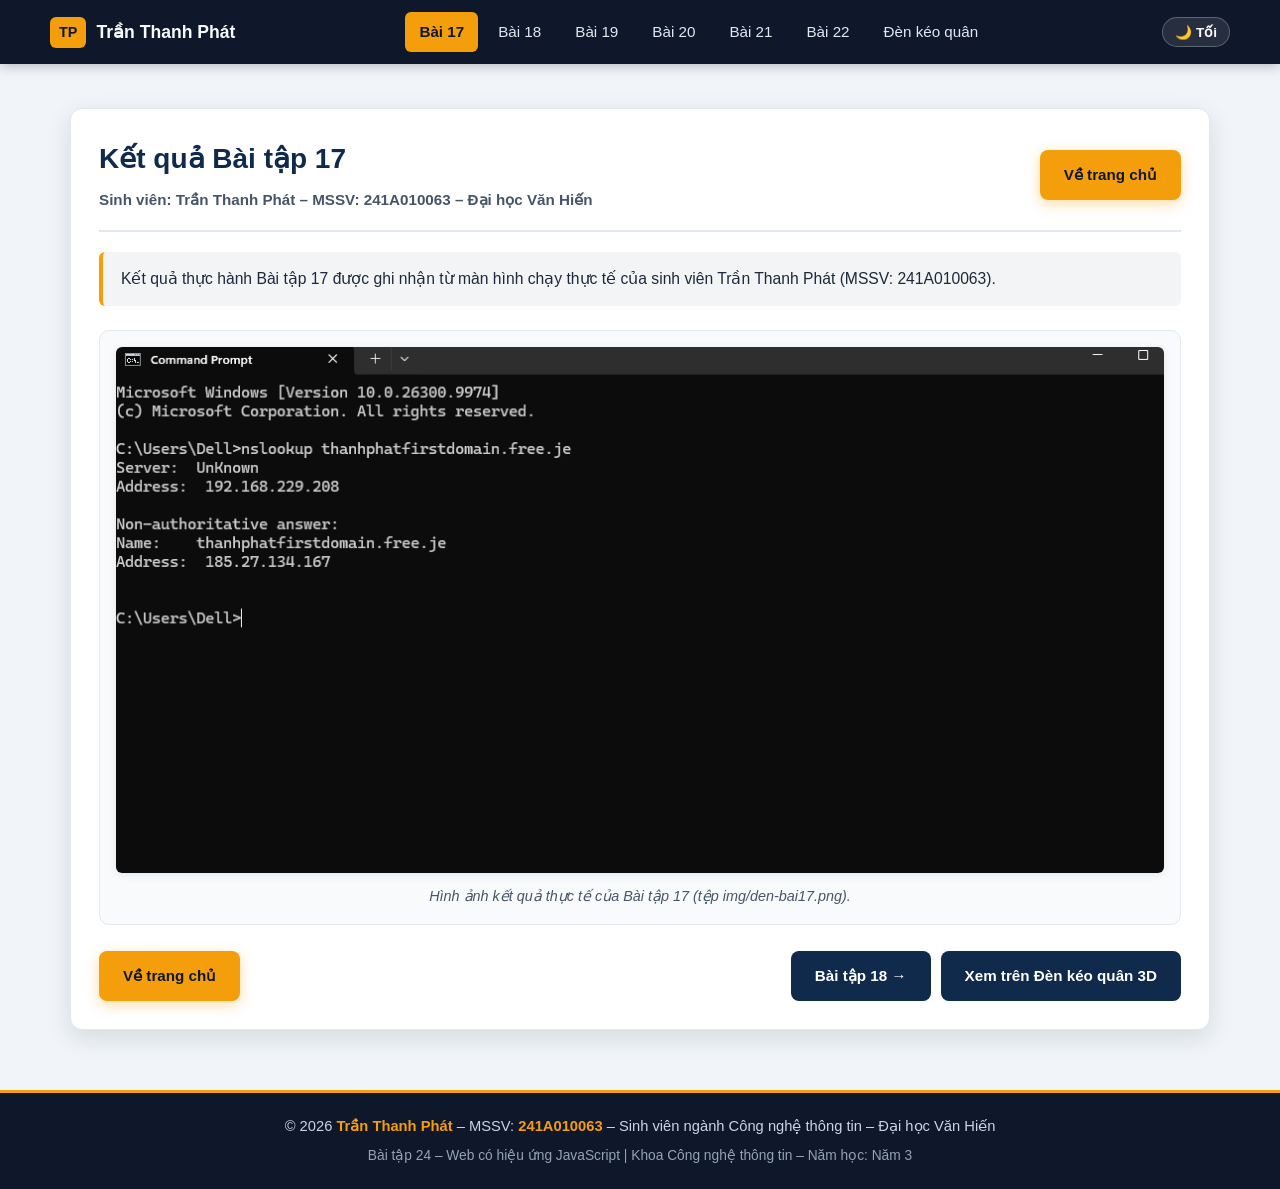
<file: bai17.html>
<!DOCTYPE html>
<html lang="vi">
<head>
    <meta charset="UTF-8">
    <meta name="viewport" content="width=device-width, initial-scale=1.0">
    <title>Kết quả Bài tập 17 | Trần Thanh Phát - 241A010063</title>
    <link rel="stylesheet" href="css/style.css">
</head>
<body>
    <!-- Thanh điều hướng dùng chung gồm đúng 7 mục liên kết -->
    <header class="site-header">
        <nav class="navbar" aria-label="Menu chính">
            <a href="index.html" class="brand-logo" title="Về trang chủ">
                <span class="brand-badge">TP</span>
                <span>Trần Thanh Phát</span>
            </a>
            <ul class="nav-menu">
                <li><a href="bai17.html" class="active">Bài 17</a></li>
                <li><a href="bai18.html">Bài 18</a></li>
                <li><a href="bai19.html">Bài 19</a></li>
                <li><a href="bai20.html">Bài 20</a></li>
                <li><a href="bai21.html">Bài 21</a></li>
                <li><a href="bai22.html">Bài 22</a></li>
                <li><a href="den-keo-quan.html">Đèn kéo quân</a></li>
            </ul>
            <button type="button" id="themeToggleBtn" class="theme-toggle-btn" title="Đổi giao diện Sáng/Tối">🌙 Tối</button>
        </nav>
    </header>

    <main class="main-content">
        <div class="container">
            <article class="result-wrapper">
                <div class="result-header">
                    <div class="result-title-group">
                        <h1>Kết quả Bài tập 17</h1>
                        <p class="result-student-info">Sinh viên: Trần Thanh Phát &ndash; MSSV: 241A010063 &ndash; Đại học Văn Hiến</p>
                    </div>
                    <a href="index.html" class="btn btn-primary">Về trang chủ</a>
                </div>

                <p class="result-description">Kết quả thực hành Bài tập 17 được ghi nhận từ màn hình chạy thực tế của sinh viên Trần Thanh Phát (MSSV: 241A010063).</p>

                <div class="result-image-frame">
                    <img src="img/den-bai17.png" alt="Kết quả Bài tập 17"
                         onerror="handleFaceImageError(this, 'Kết quả Bài tập 17', 'img/den-bai17.png')">
                    <p class="result-image-caption">Hình ảnh kết quả thực tế của Bài tập 17 (tệp img/den-bai17.png).</p>
                </div>

                <div class="result-nav-buttons">
                    <a href="index.html" class="btn btn-primary">Về trang chủ</a>
                    <div class="result-nav-group">
                        
                        <a href="bai18.html" class="btn btn-navy">Bài tập 18 &rarr;</a>
                        <a href="den-keo-quan.html" class="btn btn-navy">Xem trên Đèn kéo quân 3D</a>
                    </div>
                </div>
            </article>
        </div>
    </main>

    <!-- Chân trang hiển thị đầy đủ thông tin sinh viên -->
    <footer class="site-footer">
        <p>&copy; 2026 <strong>Trần Thanh Phát</strong> &ndash; MSSV: <strong>241A010063</strong> &ndash; Sinh viên ngành Công nghệ thông tin &ndash; Đại học Văn Hiến</p>
        <p>Bài tập 24 &ndash; Web có hiệu ứng JavaScript | Khoa Công nghệ thông tin &ndash; Năm học: Năm 3</p>
    </footer>
    <script src="js/den-keo-quan.js"></script>
</body>
</html>
</file>
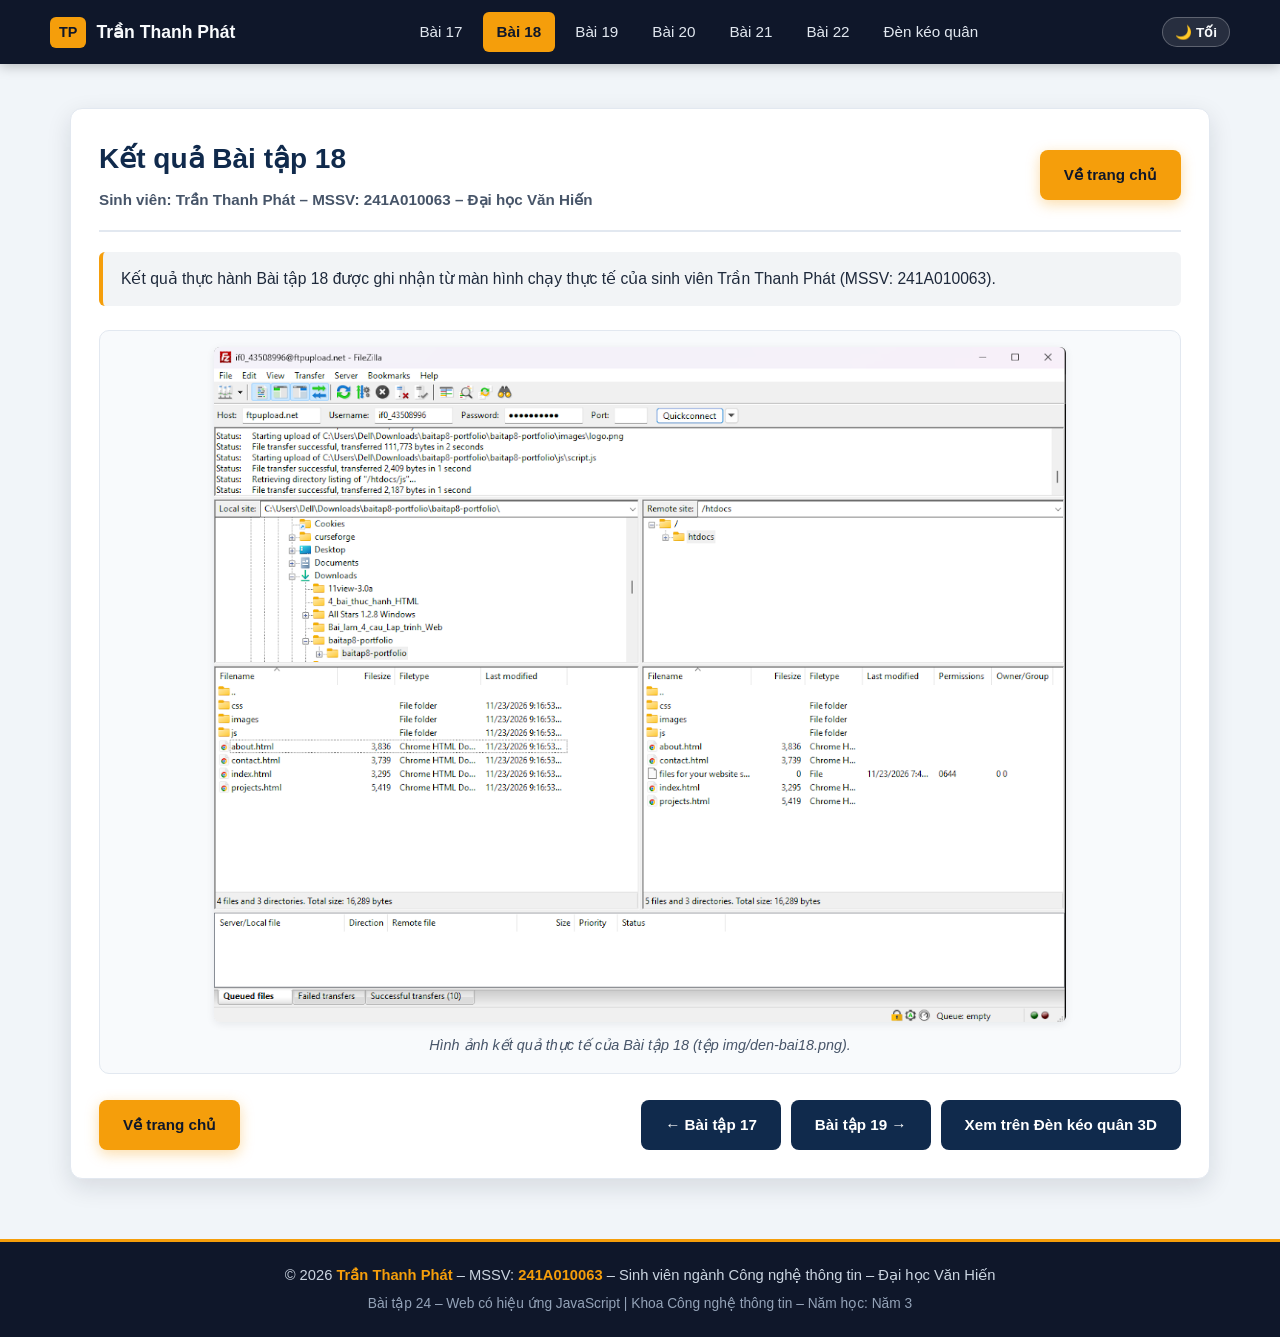
<file: bai18.html>
<!DOCTYPE html>
<html lang="vi">
<head>
    <meta charset="UTF-8">
    <meta name="viewport" content="width=device-width, initial-scale=1.0">
    <title>Kết quả Bài tập 18 | Trần Thanh Phát - 241A010063</title>
    <link rel="stylesheet" href="css/style.css">
</head>
<body>
    <!-- Thanh điều hướng dùng chung gồm đúng 7 mục liên kết -->
    <header class="site-header">
        <nav class="navbar" aria-label="Menu chính">
            <a href="index.html" class="brand-logo" title="Về trang chủ">
                <span class="brand-badge">TP</span>
                <span>Trần Thanh Phát</span>
            </a>
            <ul class="nav-menu">
                <li><a href="bai17.html">Bài 17</a></li>
                <li><a href="bai18.html" class="active">Bài 18</a></li>
                <li><a href="bai19.html">Bài 19</a></li>
                <li><a href="bai20.html">Bài 20</a></li>
                <li><a href="bai21.html">Bài 21</a></li>
                <li><a href="bai22.html">Bài 22</a></li>
                <li><a href="den-keo-quan.html">Đèn kéo quân</a></li>
            </ul>
            <button type="button" id="themeToggleBtn" class="theme-toggle-btn" title="Đổi giao diện Sáng/Tối">🌙 Tối</button>
        </nav>
    </header>

    <main class="main-content">
        <div class="container">
            <article class="result-wrapper">
                <div class="result-header">
                    <div class="result-title-group">
                        <h1>Kết quả Bài tập 18</h1>
                        <p class="result-student-info">Sinh viên: Trần Thanh Phát &ndash; MSSV: 241A010063 &ndash; Đại học Văn Hiến</p>
                    </div>
                    <a href="index.html" class="btn btn-primary">Về trang chủ</a>
                </div>

                <p class="result-description">Kết quả thực hành Bài tập 18 được ghi nhận từ màn hình chạy thực tế của sinh viên Trần Thanh Phát (MSSV: 241A010063).</p>

                <div class="result-image-frame">
                    <img src="img/den-bai18.png" alt="Kết quả Bài tập 18"
                         onerror="handleFaceImageError(this, 'Kết quả Bài tập 18', 'img/den-bai18.png')">
                    <p class="result-image-caption">Hình ảnh kết quả thực tế của Bài tập 18 (tệp img/den-bai18.png).</p>
                </div>

                <div class="result-nav-buttons">
                    <a href="index.html" class="btn btn-primary">Về trang chủ</a>
                    <div class="result-nav-group">
                        <a href="bai17.html" class="btn btn-navy">&larr; Bài tập 17</a>
                        <a href="bai19.html" class="btn btn-navy">Bài tập 19 &rarr;</a>
                        <a href="den-keo-quan.html" class="btn btn-navy">Xem trên Đèn kéo quân 3D</a>
                    </div>
                </div>
            </article>
        </div>
    </main>

    <!-- Chân trang hiển thị đầy đủ thông tin sinh viên -->
    <footer class="site-footer">
        <p>&copy; 2026 <strong>Trần Thanh Phát</strong> &ndash; MSSV: <strong>241A010063</strong> &ndash; Sinh viên ngành Công nghệ thông tin &ndash; Đại học Văn Hiến</p>
        <p>Bài tập 24 &ndash; Web có hiệu ứng JavaScript | Khoa Công nghệ thông tin &ndash; Năm học: Năm 3</p>
    </footer>
    <script src="js/den-keo-quan.js"></script>
</body>
</html>
</file>
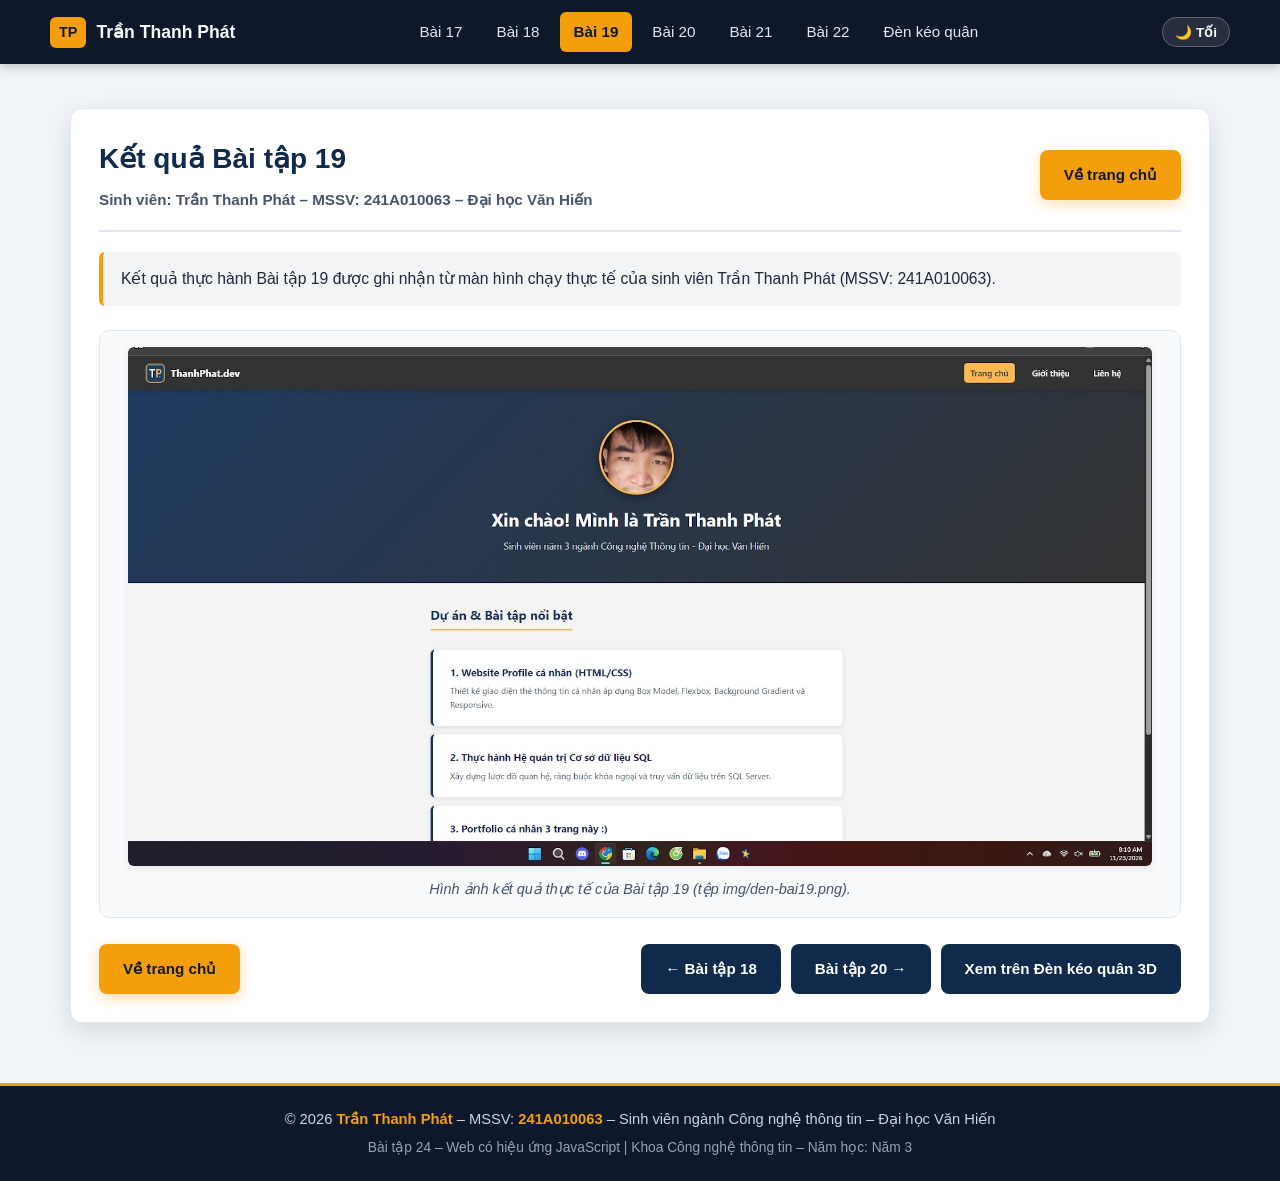
<file: bai19.html>
<!DOCTYPE html>
<html lang="vi">
<head>
    <meta charset="UTF-8">
    <meta name="viewport" content="width=device-width, initial-scale=1.0">
    <title>Kết quả Bài tập 19 | Trần Thanh Phát - 241A010063</title>
    <link rel="stylesheet" href="css/style.css">
</head>
<body>
    <!-- Thanh điều hướng dùng chung gồm đúng 7 mục liên kết -->
    <header class="site-header">
        <nav class="navbar" aria-label="Menu chính">
            <a href="index.html" class="brand-logo" title="Về trang chủ">
                <span class="brand-badge">TP</span>
                <span>Trần Thanh Phát</span>
            </a>
            <ul class="nav-menu">
                <li><a href="bai17.html">Bài 17</a></li>
                <li><a href="bai18.html">Bài 18</a></li>
                <li><a href="bai19.html" class="active">Bài 19</a></li>
                <li><a href="bai20.html">Bài 20</a></li>
                <li><a href="bai21.html">Bài 21</a></li>
                <li><a href="bai22.html">Bài 22</a></li>
                <li><a href="den-keo-quan.html">Đèn kéo quân</a></li>
            </ul>
            <button type="button" id="themeToggleBtn" class="theme-toggle-btn" title="Đổi giao diện Sáng/Tối">🌙 Tối</button>
        </nav>
    </header>

    <main class="main-content">
        <div class="container">
            <article class="result-wrapper">
                <div class="result-header">
                    <div class="result-title-group">
                        <h1>Kết quả Bài tập 19</h1>
                        <p class="result-student-info">Sinh viên: Trần Thanh Phát &ndash; MSSV: 241A010063 &ndash; Đại học Văn Hiến</p>
                    </div>
                    <a href="index.html" class="btn btn-primary">Về trang chủ</a>
                </div>

                <p class="result-description">Kết quả thực hành Bài tập 19 được ghi nhận từ màn hình chạy thực tế của sinh viên Trần Thanh Phát (MSSV: 241A010063).</p>

                <div class="result-image-frame">
                    <img src="img/den-bai19.png" alt="Kết quả Bài tập 19"
                         onerror="handleFaceImageError(this, 'Kết quả Bài tập 19', 'img/den-bai19.png')">
                    <p class="result-image-caption">Hình ảnh kết quả thực tế của Bài tập 19 (tệp img/den-bai19.png).</p>
                </div>

                <div class="result-nav-buttons">
                    <a href="index.html" class="btn btn-primary">Về trang chủ</a>
                    <div class="result-nav-group">
                        <a href="bai18.html" class="btn btn-navy">&larr; Bài tập 18</a>
                        <a href="bai20.html" class="btn btn-navy">Bài tập 20 &rarr;</a>
                        <a href="den-keo-quan.html" class="btn btn-navy">Xem trên Đèn kéo quân 3D</a>
                    </div>
                </div>
            </article>
        </div>
    </main>

    <!-- Chân trang hiển thị đầy đủ thông tin sinh viên -->
    <footer class="site-footer">
        <p>&copy; 2026 <strong>Trần Thanh Phát</strong> &ndash; MSSV: <strong>241A010063</strong> &ndash; Sinh viên ngành Công nghệ thông tin &ndash; Đại học Văn Hiến</p>
        <p>Bài tập 24 &ndash; Web có hiệu ứng JavaScript | Khoa Công nghệ thông tin &ndash; Năm học: Năm 3</p>
    </footer>
    <script src="js/den-keo-quan.js"></script>
</body>
</html>
</file>
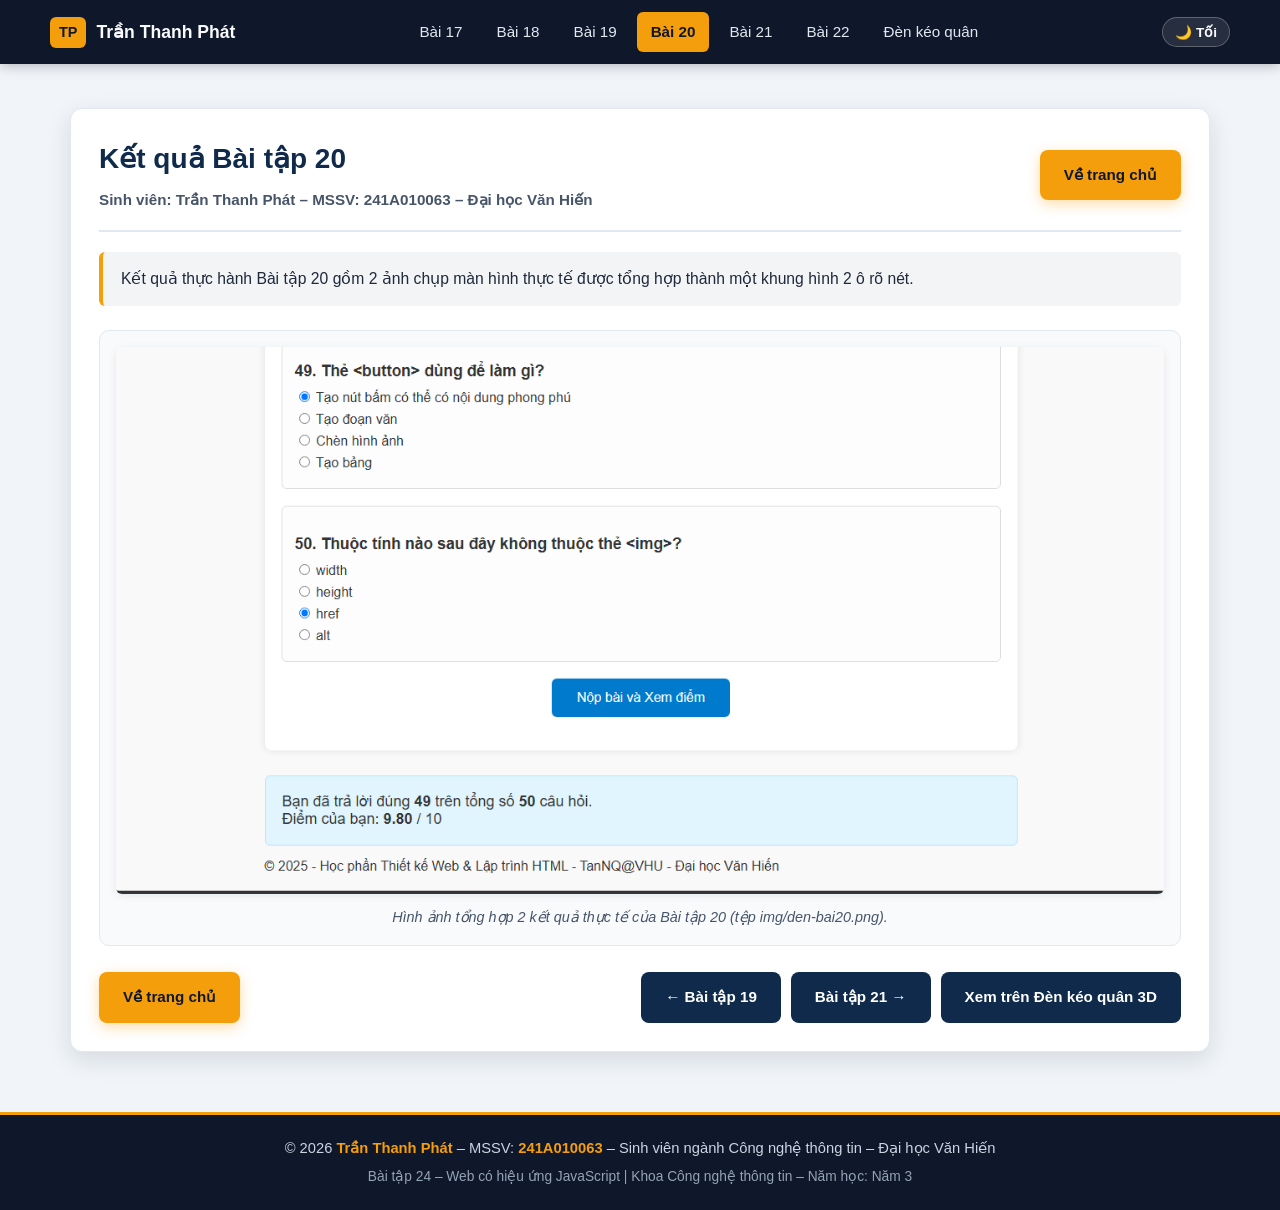
<file: bai20.html>
<!DOCTYPE html>
<html lang="vi">
<head>
    <meta charset="UTF-8">
    <meta name="viewport" content="width=device-width, initial-scale=1.0">
    <title>Kết quả Bài tập 20 | Trần Thanh Phát - 241A010063</title>
    <link rel="stylesheet" href="css/style.css">
</head>
<body>
    <!-- Thanh điều hướng dùng chung gồm đúng 7 mục liên kết -->
    <header class="site-header">
        <nav class="navbar" aria-label="Menu chính">
            <a href="index.html" class="brand-logo" title="Về trang chủ">
                <span class="brand-badge">TP</span>
                <span>Trần Thanh Phát</span>
            </a>
            <ul class="nav-menu">
                <li><a href="bai17.html">Bài 17</a></li>
                <li><a href="bai18.html">Bài 18</a></li>
                <li><a href="bai19.html">Bài 19</a></li>
                <li><a href="bai20.html" class="active">Bài 20</a></li>
                <li><a href="bai21.html">Bài 21</a></li>
                <li><a href="bai22.html">Bài 22</a></li>
                <li><a href="den-keo-quan.html">Đèn kéo quân</a></li>
            </ul>
            <button type="button" id="themeToggleBtn" class="theme-toggle-btn" title="Đổi giao diện Sáng/Tối">🌙 Tối</button>
        </nav>
    </header>

    <main class="main-content">
        <div class="container">
            <article class="result-wrapper">
                <div class="result-header">
                    <div class="result-title-group">
                        <h1>Kết quả Bài tập 20</h1>
                        <p class="result-student-info">Sinh viên: Trần Thanh Phát &ndash; MSSV: 241A010063 &ndash; Đại học Văn Hiến</p>
                    </div>
                    <a href="index.html" class="btn btn-primary">Về trang chủ</a>
                </div>

                <p class="result-description">Kết quả thực hành Bài tập 20 gồm 2 ảnh chụp màn hình thực tế được tổng hợp thành một khung hình 2 ô rõ nét.</p>

                <div class="result-image-frame">
                    <img src="img/den-bai20.png" alt="Kết quả Bài tập 20"
                         onerror="handleFaceImageError(this, 'Kết quả Bài tập 20', 'img/den-bai20.png')">
                    <p class="result-image-caption">Hình ảnh tổng hợp 2 kết quả thực tế của Bài tập 20 (tệp img/den-bai20.png).</p>
                </div>

                <div class="result-nav-buttons">
                    <a href="index.html" class="btn btn-primary">Về trang chủ</a>
                    <div class="result-nav-group">
                        <a href="bai19.html" class="btn btn-navy">&larr; Bài tập 19</a>
                        <a href="bai21.html" class="btn btn-navy">Bài tập 21 &rarr;</a>
                        <a href="den-keo-quan.html" class="btn btn-navy">Xem trên Đèn kéo quân 3D</a>
                    </div>
                </div>
            </article>
        </div>
    </main>

    <!-- Chân trang hiển thị đầy đủ thông tin sinh viên -->
    <footer class="site-footer">
        <p>&copy; 2026 <strong>Trần Thanh Phát</strong> &ndash; MSSV: <strong>241A010063</strong> &ndash; Sinh viên ngành Công nghệ thông tin &ndash; Đại học Văn Hiến</p>
        <p>Bài tập 24 &ndash; Web có hiệu ứng JavaScript | Khoa Công nghệ thông tin &ndash; Năm học: Năm 3</p>
    </footer>
    <script src="js/den-keo-quan.js"></script>
</body>
</html>
</file>
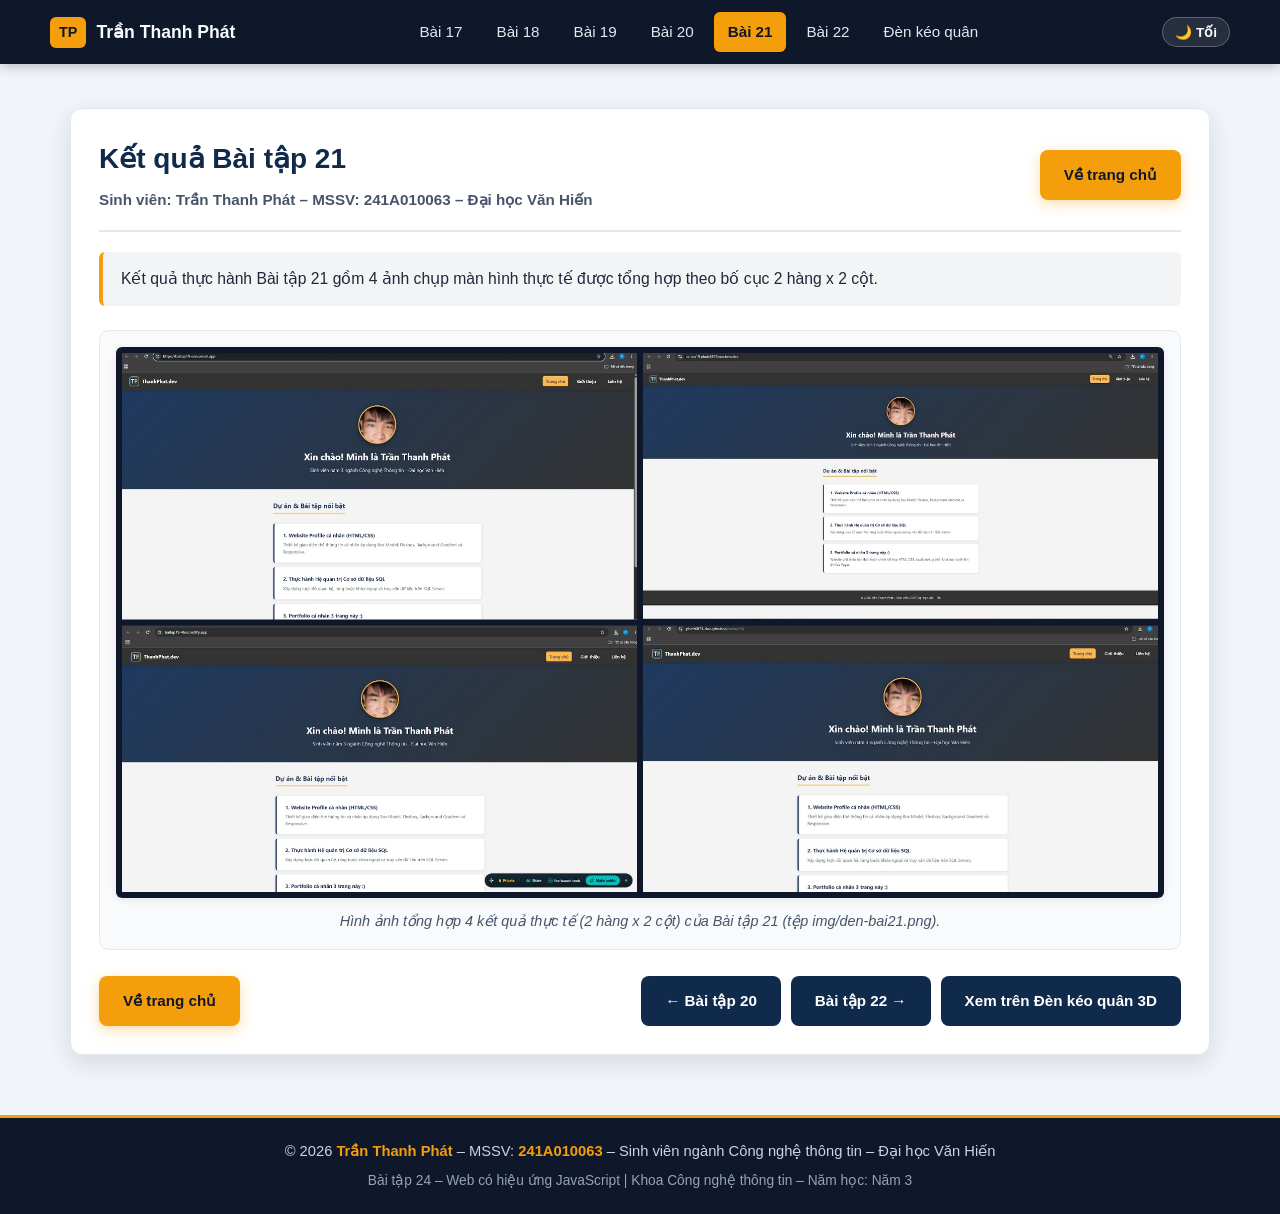
<file: bai21.html>
<!DOCTYPE html>
<html lang="vi">
<head>
    <meta charset="UTF-8">
    <meta name="viewport" content="width=device-width, initial-scale=1.0">
    <title>Kết quả Bài tập 21 | Trần Thanh Phát - 241A010063</title>
    <link rel="stylesheet" href="css/style.css">
</head>
<body>
    <!-- Thanh điều hướng dùng chung gồm đúng 7 mục liên kết -->
    <header class="site-header">
        <nav class="navbar" aria-label="Menu chính">
            <a href="index.html" class="brand-logo" title="Về trang chủ">
                <span class="brand-badge">TP</span>
                <span>Trần Thanh Phát</span>
            </a>
            <ul class="nav-menu">
                <li><a href="bai17.html">Bài 17</a></li>
                <li><a href="bai18.html">Bài 18</a></li>
                <li><a href="bai19.html">Bài 19</a></li>
                <li><a href="bai20.html">Bài 20</a></li>
                <li><a href="bai21.html" class="active">Bài 21</a></li>
                <li><a href="bai22.html">Bài 22</a></li>
                <li><a href="den-keo-quan.html">Đèn kéo quân</a></li>
            </ul>
            <button type="button" id="themeToggleBtn" class="theme-toggle-btn" title="Đổi giao diện Sáng/Tối">🌙 Tối</button>
        </nav>
    </header>

    <main class="main-content">
        <div class="container">
            <article class="result-wrapper">
                <div class="result-header">
                    <div class="result-title-group">
                        <h1>Kết quả Bài tập 21</h1>
                        <p class="result-student-info">Sinh viên: Trần Thanh Phát &ndash; MSSV: 241A010063 &ndash; Đại học Văn Hiến</p>
                    </div>
                    <a href="index.html" class="btn btn-primary">Về trang chủ</a>
                </div>

                <p class="result-description">Kết quả thực hành Bài tập 21 gồm 4 ảnh chụp màn hình thực tế được tổng hợp theo bố cục 2 hàng x 2 cột.</p>

                <div class="result-image-frame">
                    <img src="img/den-bai21.png" alt="Kết quả Bài tập 21"
                         onerror="handleFaceImageError(this, 'Kết quả Bài tập 21', 'img/den-bai21.png')">
                    <p class="result-image-caption">Hình ảnh tổng hợp 4 kết quả thực tế (2 hàng x 2 cột) của Bài tập 21 (tệp img/den-bai21.png).</p>
                </div>

                <div class="result-nav-buttons">
                    <a href="index.html" class="btn btn-primary">Về trang chủ</a>
                    <div class="result-nav-group">
                        <a href="bai20.html" class="btn btn-navy">&larr; Bài tập 20</a>
                        <a href="bai22.html" class="btn btn-navy">Bài tập 22 &rarr;</a>
                        <a href="den-keo-quan.html" class="btn btn-navy">Xem trên Đèn kéo quân 3D</a>
                    </div>
                </div>
            </article>
        </div>
    </main>

    <!-- Chân trang hiển thị đầy đủ thông tin sinh viên -->
    <footer class="site-footer">
        <p>&copy; 2026 <strong>Trần Thanh Phát</strong> &ndash; MSSV: <strong>241A010063</strong> &ndash; Sinh viên ngành Công nghệ thông tin &ndash; Đại học Văn Hiến</p>
        <p>Bài tập 24 &ndash; Web có hiệu ứng JavaScript | Khoa Công nghệ thông tin &ndash; Năm học: Năm 3</p>
    </footer>
    <script src="js/den-keo-quan.js"></script>
</body>
</html>
</file>
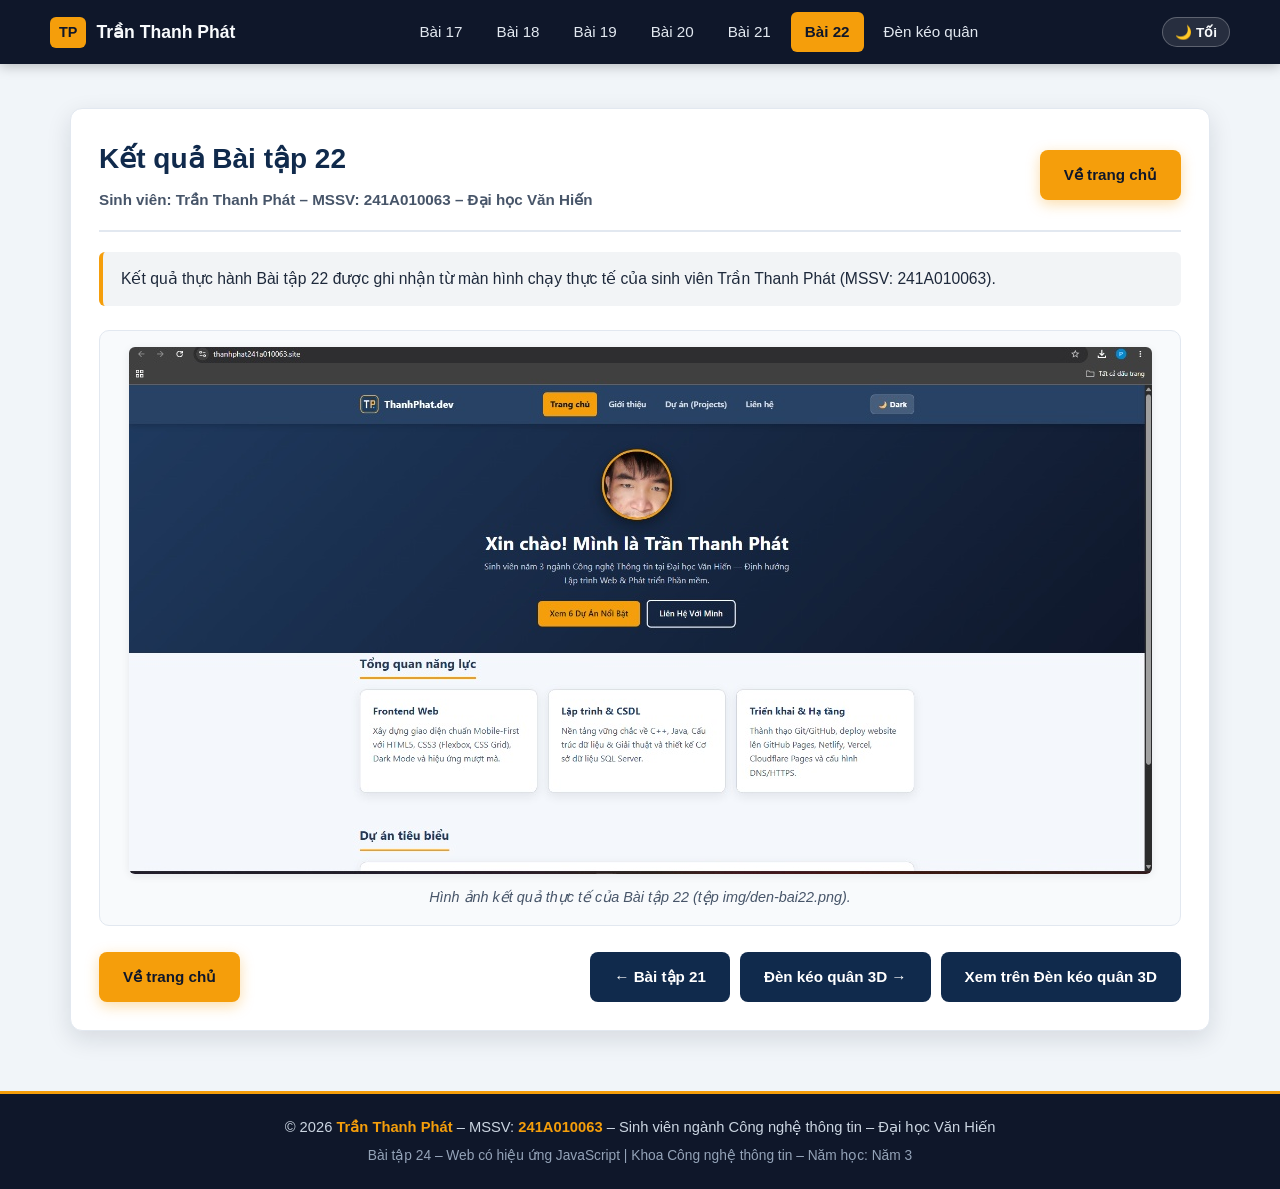
<file: bai22.html>
<!DOCTYPE html>
<html lang="vi">
<head>
    <meta charset="UTF-8">
    <meta name="viewport" content="width=device-width, initial-scale=1.0">
    <title>Kết quả Bài tập 22 | Trần Thanh Phát - 241A010063</title>
    <link rel="stylesheet" href="css/style.css">
</head>
<body>
    <!-- Thanh điều hướng dùng chung gồm đúng 7 mục liên kết -->
    <header class="site-header">
        <nav class="navbar" aria-label="Menu chính">
            <a href="index.html" class="brand-logo" title="Về trang chủ">
                <span class="brand-badge">TP</span>
                <span>Trần Thanh Phát</span>
            </a>
            <ul class="nav-menu">
                <li><a href="bai17.html">Bài 17</a></li>
                <li><a href="bai18.html">Bài 18</a></li>
                <li><a href="bai19.html">Bài 19</a></li>
                <li><a href="bai20.html">Bài 20</a></li>
                <li><a href="bai21.html">Bài 21</a></li>
                <li><a href="bai22.html" class="active">Bài 22</a></li>
                <li><a href="den-keo-quan.html">Đèn kéo quân</a></li>
            </ul>
            <button type="button" id="themeToggleBtn" class="theme-toggle-btn" title="Đổi giao diện Sáng/Tối">🌙 Tối</button>
        </nav>
    </header>

    <main class="main-content">
        <div class="container">
            <article class="result-wrapper">
                <div class="result-header">
                    <div class="result-title-group">
                        <h1>Kết quả Bài tập 22</h1>
                        <p class="result-student-info">Sinh viên: Trần Thanh Phát &ndash; MSSV: 241A010063 &ndash; Đại học Văn Hiến</p>
                    </div>
                    <a href="index.html" class="btn btn-primary">Về trang chủ</a>
                </div>

                <p class="result-description">Kết quả thực hành Bài tập 22 được ghi nhận từ màn hình chạy thực tế của sinh viên Trần Thanh Phát (MSSV: 241A010063).</p>

                <div class="result-image-frame">
                    <img src="img/den-bai22.png" alt="Kết quả Bài tập 22"
                         onerror="handleFaceImageError(this, 'Kết quả Bài tập 22', 'img/den-bai22.png')">
                    <p class="result-image-caption">Hình ảnh kết quả thực tế của Bài tập 22 (tệp img/den-bai22.png).</p>
                </div>

                <div class="result-nav-buttons">
                    <a href="index.html" class="btn btn-primary">Về trang chủ</a>
                    <div class="result-nav-group">
                        <a href="bai21.html" class="btn btn-navy">&larr; Bài tập 21</a>
                        <a href="den-keo-quan.html" class="btn btn-navy">Đèn kéo quân 3D &rarr;</a>
                        <a href="den-keo-quan.html" class="btn btn-navy">Xem trên Đèn kéo quân 3D</a>
                    </div>
                </div>
            </article>
        </div>
    </main>

    <!-- Chân trang hiển thị đầy đủ thông tin sinh viên -->
    <footer class="site-footer">
        <p>&copy; 2026 <strong>Trần Thanh Phát</strong> &ndash; MSSV: <strong>241A010063</strong> &ndash; Sinh viên ngành Công nghệ thông tin &ndash; Đại học Văn Hiến</p>
        <p>Bài tập 24 &ndash; Web có hiệu ứng JavaScript | Khoa Công nghệ thông tin &ndash; Năm học: Năm 3</p>
    </footer>
    <script src="js/den-keo-quan.js"></script>
</body>
</html>
</file>
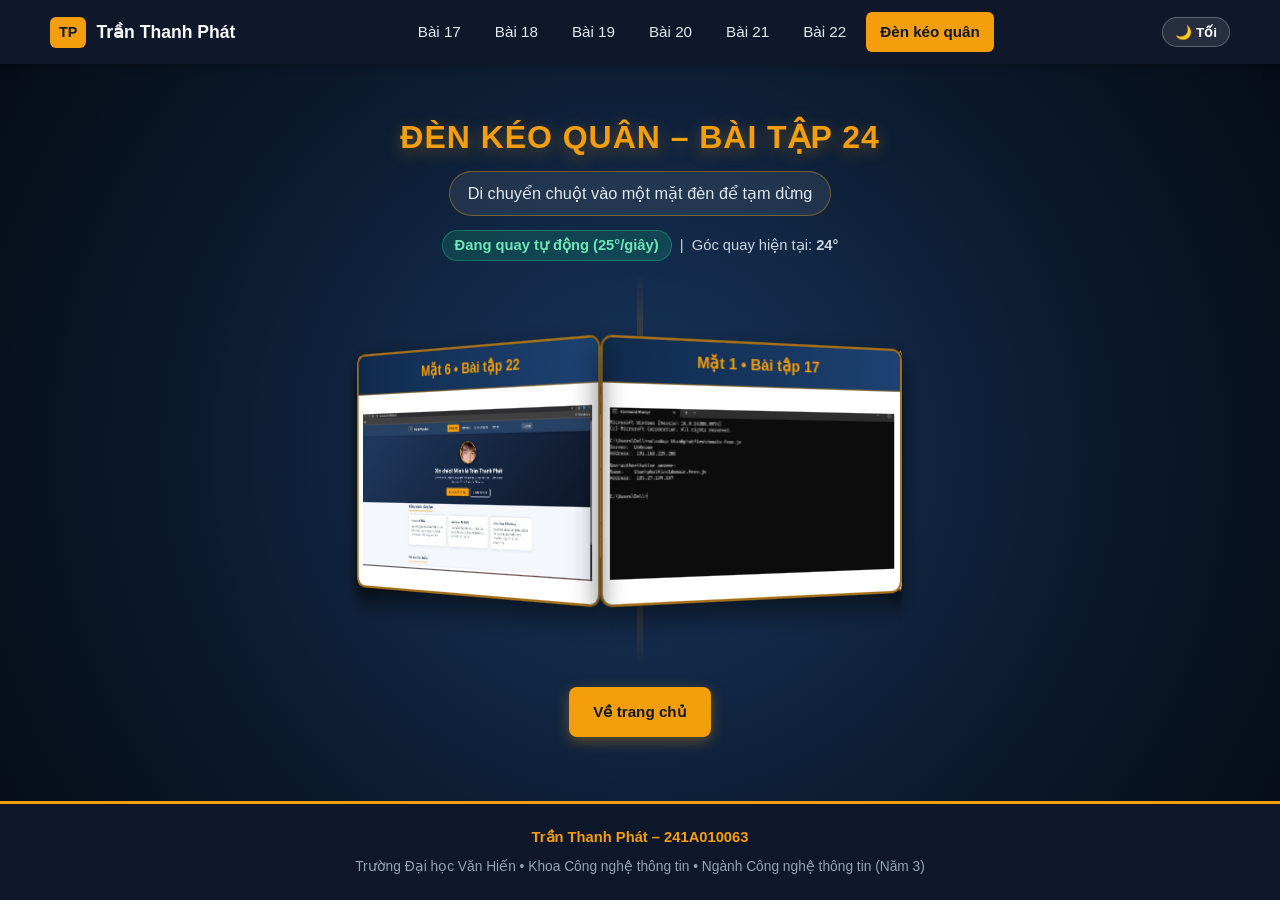
<file: den-keo-quan.html>
<!DOCTYPE html>
<html lang="vi">
<head>
    <meta charset="UTF-8">
    <meta name="viewport" content="width=device-width, initial-scale=1.0">
    <title>Đèn kéo quân – Bài tập 24 | Trần Thanh Phát - 241A010063</title>
    <link rel="stylesheet" href="css/style.css">
</head>
<body class="lantern-page">
    <!-- Thanh điều hướng dùng chung gồm đúng 7 mục liên kết -->
    <header class="site-header">
        <nav class="navbar" aria-label="Menu chính">
            <a href="index.html" class="brand-logo" title="Về trang chủ">
                <span class="brand-badge">TP</span>
                <span>Trần Thanh Phát</span>
            </a>
            <ul class="nav-menu">
                <li><a href="bai17.html">Bài 17</a></li>
                <li><a href="bai18.html">Bài 18</a></li>
                <li><a href="bai19.html">Bài 19</a></li>
                <li><a href="bai20.html">Bài 20</a></li>
                <li><a href="bai21.html">Bài 21</a></li>
                <li><a href="bai22.html">Bài 22</a></li>
                <li><a href="den-keo-quan.html" class="active">Đèn kéo quân</a></li>
            </ul>
            <button type="button" id="themeToggleBtn" class="theme-toggle-btn" title="Đổi giao diện Sáng/Tối">🌙 Tối</button>
        </nav>
    </header>

    <!-- Khu vực hiển thị Đèn kéo quân 3D ở chính giữa -->
    <main class="lantern-main">
        <h1 class="lantern-title">ĐÈN KÉO QUÂN &ndash; BÀI TẬP 24</h1>
        <p class="lantern-instruction">Di chuyển chuột vào một mặt đèn để tạm dừng</p>

        <div class="lantern-status-bar">
            <span id="lanternStatusBadge" class="lantern-status-badge">Đang quay tự động (25&deg;/giây)</span>
            &nbsp;|&nbsp; Góc quay hiện tại: <strong id="lanternAngleText">0&deg;</strong>
        </div>

        <!-- Khung không gian 3D (có perspective) -->
        <section class="lantern-stage" aria-label="Mô hình Đèn kéo quân 3D 6 mặt">
            <div class="lantern-axis" aria-hidden="true"></div>

            <!-- Khối lăng trụ lục giác 6 mặt (preserve-3d) -->
            <div class="lantern-carousel" id="lanternCarousel">
                <!-- Mặt 1: Kết quả Bài 17 (0 độ) -->
                <div class="lantern-face" data-angle="0" data-title="Mặt 1 – Bài tập 17">
                    <div class="face-header">Mặt 1 &bull; Bài tập 17</div>
                    <div class="face-body">
                        <img src="img/den-bai17.png" alt="Kết quả Bài tập 17"
                             onerror="handleFaceImageError(this, 'Mặt 1 – Bài tập 17', 'img/den-bai17.png')">
                    </div>
                </div>

                <!-- Mặt 2: Kết quả Bài 18 (60 độ) -->
                <div class="lantern-face" data-angle="60" data-title="Mặt 2 – Bài tập 18">
                    <div class="face-header">Mặt 2 &bull; Bài tập 18</div>
                    <div class="face-body">
                        <img src="img/den-bai18.png" alt="Kết quả Bài tập 18"
                             onerror="handleFaceImageError(this, 'Mặt 2 – Bài tập 18', 'img/den-bai18.png')">
                    </div>
                </div>

                <!-- Mặt 3: Kết quả Bài 19 (120 độ) -->
                <div class="lantern-face" data-angle="120" data-title="Mặt 3 – Bài tập 19">
                    <div class="face-header">Mặt 3 &bull; Bài tập 19</div>
                    <div class="face-body">
                        <img src="img/den-bai19.png" alt="Kết quả Bài tập 19"
                             onerror="handleFaceImageError(this, 'Mặt 3 – Bài tập 19', 'img/den-bai19.png')">
                    </div>
                </div>

                <!-- Mặt 4: Kết quả Bài 20 - ảnh ghép 2 ô (180 độ) -->
                <div class="lantern-face" data-angle="180" data-title="Mặt 4 – Bài tập 20">
                    <div class="face-header">Mặt 4 &bull; Bài tập 20</div>
                    <div class="face-body">
                        <img src="img/den-bai20.png" alt="Kết quả Bài tập 20 (ghép 2 ô)"
                             onerror="handleFaceImageError(this, 'Mặt 4 – Bài tập 20', 'img/den-bai20.png')">
                    </div>
                </div>

                <!-- Mặt 5: Kết quả Bài 21 - ảnh ghép 4 ô 2x2 (240 độ) -->
                <div class="lantern-face" data-angle="240" data-title="Mặt 5 – Bài tập 21">
                    <div class="face-header">Mặt 5 &bull; Bài tập 21</div>
                    <div class="face-body">
                        <img src="img/den-bai21.png" alt="Kết quả Bài tập 21 (ghép 4 ô 2x2)"
                             onerror="handleFaceImageError(this, 'Mặt 5 – Bài tập 21', 'img/den-bai21.png')">
                    </div>
                </div>

                <!-- Mặt 6: Kết quả Bài 22 (300 độ) -->
                <div class="lantern-face" data-angle="300" data-title="Mặt 6 – Bài tập 22">
                    <div class="face-header">Mặt 6 &bull; Bài tập 22</div>
                    <div class="face-body">
                        <img src="img/den-bai22.png" alt="Kết quả Bài tập 22"
                             onerror="handleFaceImageError(this, 'Mặt 6 – Bài tập 22', 'img/den-bai22.png')">
                    </div>
                </div>
            </div>
        </section>

        <div class="lantern-bottom-actions">
            <a href="index.html" class="btn btn-primary">Về trang chủ</a>
        </div>
    </main>

    <!-- Chân trang chứa thông tin sinh viên -->
    <footer class="site-footer">
        <p><strong>Trần Thanh Phát &ndash; 241A010063</strong></p>
        <p>Trường Đại học Văn Hiến &bull; Khoa Công nghệ thông tin &bull; Ngành Công nghệ thông tin (Năm 3)</p>
    </footer>

    <script src="js/den-keo-quan.js"></script>
</body>
</html>
</file>
<file: css/style.css>
/* ==========================================================================
   FILE: css/style.css
   MÔ TẢ: File CSS dùng chung cho toàn bộ website Bài tập 24 (Trang chủ,
          6 trang kết quả Bài 17-22 và trang Đèn kéo quân 3D).
   SINH VIÊN: Trần Thanh Phát - MSSV: 241A010063 - Đại học Văn Hiến
   ========================================================================== */

/* 1. BIẾN MÀU SẮC & KÍCH THƯỚC TOÀN CỤC */
:root {
    /* Bảng màu chủ đạo: Xanh Navy đậm & Cam vàng nhấn */
    --navy-dark: #0b192c;
    --navy-primary: #102a4c;
    --navy-secondary: #1d4273;
    --accent-gold: #f59e0b;
    --accent-gold-hover: #d97706;
    --accent-soft: #fef3c7;

    /* Màu nền & chữ chế độ sáng (mặc định) */
    --bg-body: #f1f5f9;
    --bg-card: #ffffff;
    --bg-nav: #0f172a;
    --text-main: #1e293b;
    --text-muted: #475569;
    --text-light: #f8fafc;
    --border-color: #e2e8f0;
    --shadow-sm: 0 2px 8px rgba(15, 23, 42, 0.08);
    --shadow-md: 0 8px 24px rgba(15, 23, 42, 0.12);
    --shadow-lg: 0 14px 32px rgba(15, 23, 42, 0.18);

    /* Biến kích thước Đèn kéo quân 3D (được JS cập nhật tự động theo màn hình) */
    --face-width: 280px;
    --face-height: 210px;
    --face-radius: 242.49px;
    --radius-card: 12px;
    --transition-fast: 0.25s ease;
}

/* Chế độ Dark Mode (tùy chọn bổ sung, lưu trạng thái bằng JavaScript) */
body.dark-mode {
    --bg-body: #0b1120;
    --bg-card: #1e293b;
    --bg-nav: #060b16;
    --text-main: #f1f5f9;
    --text-muted: #cbd5e1;
    --border-color: #334155;
    --shadow-sm: 0 2px 8px rgba(0, 0, 0, 0.35);
    --shadow-md: 0 8px 24px rgba(0, 0, 0, 0.45);
}

/* 2. RESET CƠ BẢN */
* {
    box-sizing: border-box;
    margin: 0;
    padding: 0;
}

html {
    scroll-behavior: smooth;
}

body {
    font-family: "Segoe UI", Roboto, Helvetica, Arial, sans-serif;
    background-color: var(--bg-body);
    color: var(--text-main);
    line-height: 1.6;
    min-height: 100vh;
    display: flex;
    flex-direction: column;
    overflow-x: hidden;
    transition: background-color var(--transition-fast), color var(--transition-fast);
}

img {
    max-width: 100%;
    display: block;
}

a {
    text-decoration: none;
    color: inherit;
}

.container {
    width: 100%;
    max-width: 1180px;
    margin: 0 auto;
    padding: 0 20px;
}

/* 3. THANH ĐIỀU HƯỚNG CHÍNH (FLEXBOX - 7 MỤC LIÊN KẾT) */
.site-header {
    background-color: var(--bg-nav);
    color: var(--text-light);
    position: sticky;
    top: 0;
    z-index: 1000;
    box-shadow: 0 2px 12px rgba(0, 0, 0, 0.25);
}

.navbar {
    display: flex;
    align-items: center;
    justify-content: space-between;
    flex-wrap: wrap;
    gap: 12px;
    padding: 12px 20px;
    max-width: 1220px;
    margin: 0 auto;
}

.brand-logo {
    display: flex;
    align-items: center;
    gap: 10px;
    font-weight: 700;
    font-size: 1.1rem;
    color: var(--text-light);
}

.brand-badge {
    display: inline-flex;
    align-items: center;
    justify-content: center;
    background-color: var(--accent-gold);
    color: #0f172a;
    font-weight: 800;
    font-size: 0.9rem;
    padding: 4px 9px;
    border-radius: 6px;
}

/* Danh sách đúng 7 mục menu ngang bằng Flexbox */
.nav-menu {
    list-style: none;
    display: flex;
    align-items: center;
    flex-wrap: wrap;
    gap: 6px;
}

.nav-menu li a {
    display: inline-block;
    padding: 8px 14px;
    border-radius: 6px;
    font-size: 0.95rem;
    font-weight: 500;
    color: #e2e8f0;
    transition: background-color var(--transition-fast), color var(--transition-fast);
}

.nav-menu li a:hover {
    background-color: rgba(245, 158, 11, 0.18);
    color: var(--accent-gold);
}

.nav-menu li a.active {
    background-color: var(--accent-gold);
    color: #0f172a;
    font-weight: 700;
}

.theme-toggle-btn {
    background-color: rgba(255, 255, 255, 0.1);
    color: var(--text-light);
    border: 1px solid rgba(255, 255, 255, 0.25);
    padding: 6px 12px;
    border-radius: 20px;
    cursor: pointer;
    font-size: 0.85rem;
    font-weight: 600;
    transition: background-color var(--transition-fast);
}

.theme-toggle-btn:hover {
    background-color: rgba(245, 158, 11, 0.25);
    border-color: var(--accent-gold);
}

/* 4. PHẦN GIỚI THIỆU ĐẦU TRANG CHỦ (HERO SECTION) */
.hero-section {
    background: linear-gradient(135deg, var(--navy-dark) 0%, var(--navy-primary) 55%, var(--navy-secondary) 100%);
    color: var(--text-light);
    padding: 56px 20px;
    text-align: center;
    border-bottom: 4px solid var(--accent-gold);
}

.hero-inner {
    max-width: 820px;
    margin: 0 auto;
}

.hero-avatar-wrap {
    width: 112px;
    height: 112px;
    margin: 0 auto 18px;
    border-radius: 50%;
    padding: 4px;
    background: linear-gradient(135deg, var(--accent-gold), #fbbf24);
    box-shadow: 0 8px 20px rgba(0, 0, 0, 0.35);
}

.hero-avatar {
    width: 100%;
    height: 100%;
    border-radius: 50%;
    object-fit: cover;
    background-color: var(--navy-primary);
}

.hero-avatar-fallback {
    width: 100%;
    height: 100%;
    border-radius: 50%;
    background-color: var(--navy-secondary);
    color: var(--accent-gold);
    display: flex;
    align-items: center;
    justify-content: center;
    font-size: 2rem;
    font-weight: 800;
}

.hero-title {
    font-size: 2.15rem;
    font-weight: 800;
    margin-bottom: 10px;
    letter-spacing: -0.01em;
}

.hero-subtitle {
    font-size: 1.1rem;
    color: #e2e8f0;
    font-weight: 500;
    margin-bottom: 12px;
}

.student-meta-pills {
    display: flex;
    justify-content: center;
    flex-wrap: wrap;
    gap: 10px;
    margin-bottom: 18px;
}

.meta-pill {
    background-color: rgba(255, 255, 255, 0.12);
    border: 1px solid rgba(255, 255, 255, 0.22);
    padding: 5px 14px;
    border-radius: 999px;
    font-size: 0.9rem;
    color: #f8fafc;
}

.meta-pill strong {
    color: var(--accent-gold);
}

.hero-desc {
    max-width: 650px;
    margin: 0 auto 26px;
    color: #cbd5e1;
    font-size: 0.98rem;
}

.hero-actions {
    display: flex;
    justify-content: center;
    flex-wrap: wrap;
    gap: 14px;
}

/* Hệ thống nút bấm dùng chung */
.btn {
    display: inline-flex;
    align-items: center;
    justify-content: center;
    gap: 8px;
    padding: 11px 22px;
    border-radius: 8px;
    font-weight: 700;
    font-size: 0.95rem;
    cursor: pointer;
    border: 2px solid transparent;
    transition: transform var(--transition-fast), background-color var(--transition-fast), box-shadow var(--transition-fast);
}

.btn:hover {
    transform: translateY(-2px);
}

.btn-primary {
    background-color: var(--accent-gold);
    color: #0f172a;
    box-shadow: 0 4px 14px rgba(245, 158, 11, 0.35);
}

.btn-primary:hover {
    background-color: var(--accent-gold-hover);
    color: #ffffff;
}

.btn-outline-light {
    background-color: transparent;
    border-color: #ffffff;
    color: #ffffff;
}

.btn-outline-light:hover {
    background-color: #ffffff;
    color: var(--navy-dark);
}

.btn-navy {
    background-color: var(--navy-primary);
    color: #ffffff;
}

.btn-navy:hover {
    background-color: var(--navy-secondary);
}

/* 5. KHU VỰC DANH SÁCH BÀI TẬP TRÊN TRANG CHỦ (CSS GRID 7 THẺ) */
.main-content {
    flex: 1;
    padding: 44px 0 60px;
}

.section-heading {
    margin-bottom: 28px;
}

.section-heading h2 {
    font-size: 1.65rem;
    color: var(--navy-primary);
    display: inline-block;
    padding-bottom: 8px;
    border-bottom: 4px solid var(--accent-gold);
}

body.dark-mode .section-heading h2 {
    color: #f8fafc;
}

.section-heading p {
    color: var(--text-muted);
    margin-top: 8px;
    font-size: 0.98rem;
}

/* Grid: Máy tính 3 cột, Máy tính bảng 2 cột, Điện thoại 1 cột */
.projects-grid {
    display: grid;
    grid-template-columns: repeat(3, 1fr);
    gap: 24px;
}

.project-card {
    background-color: var(--bg-card);
    border: 1px solid var(--border-color);
    border-left: 5px solid var(--navy-primary);
    border-radius: var(--radius-card);
    box-shadow: var(--shadow-sm);
    overflow: hidden;
    display: flex;
    flex-direction: column;
    transition: transform var(--transition-fast), box-shadow var(--transition-fast), border-color var(--transition-fast);
}

.project-card:hover {
    transform: translateY(-5px);
    box-shadow: var(--shadow-lg);
    border-left-color: var(--accent-gold);
}

.project-card.featured-card {
    border-left-color: var(--accent-gold);
}

.card-thumb {
    width: 100%;
    height: 195px;
    background-color: #e2e8f0;
    border-bottom: 1px solid var(--border-color);
    overflow: hidden;
    display: flex;
    align-items: center;
    justify-content: center;
    position: relative;
}

body.dark-mode .card-thumb {
    background-color: #0f172a;
}

.card-thumb img {
    width: 100%;
    height: 100%;
    object-fit: contain;
    padding: 8px;
    transition: transform 0.35s ease;
}

.project-card:hover .card-thumb img {
    transform: scale(1.03);
}

/* Khung hình minh họa cho thẻ Bài 24 khi chưa chụp ảnh kết quả thực tế */
.illustration-box {
    width: 100%;
    height: 100%;
    background: linear-gradient(135deg, #0b192c 0%, #1d4273 100%);
    color: #f8fafc;
    display: flex;
    flex-direction: column;
    align-items: center;
    justify-content: center;
    padding: 16px;
    text-align: center;
}

.illustration-badge {
    background-color: var(--accent-gold);
    color: #0f172a;
    font-size: 0.75rem;
    font-weight: 800;
    text-transform: uppercase;
    padding: 3px 10px;
    border-radius: 999px;
    margin-bottom: 8px;
}

.illustration-hex {
    font-size: 2rem;
    margin-bottom: 6px;
    color: var(--accent-gold);
}

.illustration-caption {
    font-size: 0.85rem;
    color: #e2e8f0;
    line-height: 1.4;
}

/* Khung thay thế khi ảnh chưa có trong thư mục img/ */
.img-fallback-box {
    width: 100%;
    height: 100%;
    min-height: 150px;
    background: linear-gradient(135deg, #f8fafc 0%, #e2e8f0 100%);
    color: #1e293b;
    display: flex;
    flex-direction: column;
    align-items: center;
    justify-content: center;
    text-align: center;
    padding: 14px;
    border: 2px dashed #94a3b8;
}

.img-fallback-box strong {
    color: var(--navy-primary);
    font-size: 0.98rem;
    margin-bottom: 4px;
}

.img-fallback-box span {
    font-size: 0.82rem;
    color: #475569;
}

.card-body {
    padding: 20px;
    flex: 1;
    display: flex;
    flex-direction: column;
}

.card-tag {
    display: inline-block;
    align-self: flex-start;
    font-size: 0.78rem;
    font-weight: 700;
    color: var(--navy-primary);
    background-color: #e0e7ff;
    padding: 3px 10px;
    border-radius: 6px;
    margin-bottom: 10px;
}

.featured-card .card-tag {
    background-color: var(--accent-soft);
    color: #92400e;
}

.card-title {
    font-size: 1.15rem;
    font-weight: 700;
    margin-bottom: 8px;
    color: var(--text-main);
}

.card-desc {
    font-size: 0.93rem;
    color: var(--text-muted);
    margin-bottom: 18px;
    flex: 1;
}

.card-footer-action {
    margin-top: auto;
}

.card-footer-action .btn {
    width: 100%;
}

/* 6. CÁC TRANG NHÁNH KẾT QUẢ BÀI TẬP (BAI17.HTML - BAI22.HTML) */
.result-wrapper {
    background-color: var(--bg-card);
    border: 1px solid var(--border-color);
    border-radius: var(--radius-card);
    box-shadow: var(--shadow-md);
    padding: 28px;
}

.result-header {
    display: flex;
    flex-wrap: wrap;
    align-items: center;
    justify-content: space-between;
    gap: 14px;
    padding-bottom: 18px;
    border-bottom: 2px solid var(--border-color);
    margin-bottom: 20px;
}

.result-title-group h1 {
    font-size: 1.75rem;
    color: var(--navy-primary);
    margin-bottom: 6px;
}

body.dark-mode .result-title-group h1 {
    color: var(--accent-gold);
}

.result-student-info {
    font-size: 0.95rem;
    color: var(--text-muted);
    font-weight: 600;
}

.result-description {
    background-color: rgba(16, 42, 76, 0.05);
    border-left: 4px solid var(--accent-gold);
    padding: 14px 18px;
    border-radius: 6px;
    margin-bottom: 24px;
    color: var(--text-main);
    font-size: 0.98rem;
}

body.dark-mode .result-description {
    background-color: rgba(255, 255, 255, 0.05);
}

.result-image-frame {
    background-color: #f8fafc;
    border: 1px solid var(--border-color);
    border-radius: 10px;
    padding: 16px;
    text-align: center;
    margin-bottom: 26px;
}

body.dark-mode .result-image-frame {
    background-color: #0f172a;
}

.result-image-frame img {
    margin: 0 auto;
    width: auto;
    max-width: 100%;
    height: auto;
    max-height: 75vh;
    object-fit: contain;
    border-radius: 6px;
    box-shadow: var(--shadow-sm);
}

.result-image-caption {
    margin-top: 12px;
    font-size: 0.9rem;
    color: var(--text-muted);
    font-style: italic;
}

.result-nav-buttons {
    display: flex;
    flex-wrap: wrap;
    justify-content: space-between;
    align-items: center;
    gap: 12px;
}

.result-nav-group {
    display: flex;
    flex-wrap: wrap;
    gap: 10px;
}

/* 7. TRANG ĐÈN KÉO QUÂN 3D (DEN-KEO-QUAN.HTML) */
.lantern-page {
    background: radial-gradient(circle at center, #18365e 0%, #0b192c 60%, #050b14 100%);
    color: #f8fafc;
}

.lantern-main {
    flex: 1;
    display: flex;
    flex-direction: column;
    align-items: center;
    justify-content: center;
    padding: 28px 16px 44px;
    text-align: center;
}

.lantern-title {
    font-size: 2rem;
    font-weight: 800;
    color: var(--accent-gold);
    letter-spacing: 0.03em;
    margin-bottom: 8px;
    text-shadow: 0 4px 16px rgba(245, 158, 11, 0.35);
}

.lantern-instruction {
    font-size: 1.02rem;
    color: #e2e8f0;
    background-color: rgba(255, 255, 255, 0.08);
    border: 1px solid rgba(245, 158, 11, 0.4);
    padding: 8px 18px;
    border-radius: 999px;
    margin-bottom: 14px;
}

.lantern-status-bar {
    font-size: 0.92rem;
    color: #cbd5e1;
    margin-bottom: 18px;
    min-height: 24px;
}

.lantern-status-badge {
    display: inline-block;
    padding: 3px 12px;
    border-radius: 999px;
    font-weight: 700;
    background-color: rgba(16, 185, 129, 0.2);
    color: #6ee7b7;
    border: 1px solid rgba(16, 185, 129, 0.45);
}

.lantern-status-badge.paused {
    background-color: rgba(245, 158, 11, 0.25);
    color: #fcd34d;
    border-color: var(--accent-gold);
}

/* Sân khấu không gian 3D (thẻ cha có perspective) */
.lantern-stage {
    width: 100%;
    max-width: 960px;
    height: 360px;
    display: flex;
    align-items: center;
    justify-content: center;
    perspective: 1200px;
    margin: 12px auto 28px;
    position: relative;
}

/* Khối đèn lục giác (preserve-3d) */
.lantern-carousel {
    width: var(--face-width);
    height: var(--face-height);
    position: relative;
    transform-style: preserve-3d;
    will-change: transform;
}

/* Trục đứng trang trí ở tâm đèn */
.lantern-axis {
    position: absolute;
    left: 50%;
    top: -18px;
    bottom: -18px;
    width: 6px;
    transform: translateX(-50%);
    background: linear-gradient(180deg, transparent, var(--accent-gold), transparent);
    border-radius: 4px;
    opacity: 0.55;
    pointer-events: none;
}

/* Từng mặt đèn (đúng 6 mặt xung quanh trục đứng) */
.lantern-face {
    position: absolute;
    top: 0;
    left: 0;
    width: var(--face-width);
    height: var(--face-height);
    background-color: rgba(15, 23, 42, 0.94);
    border: 2px solid rgba(245, 158, 11, 0.65);
    border-radius: 10px;
    box-shadow: 0 10px 25px rgba(0, 0, 0, 0.55);
    display: flex;
    flex-direction: column;
    overflow: hidden;
    cursor: pointer;
    backface-visibility: visible;
    transition: border-color 0.25s ease, box-shadow 0.25s ease, filter 0.25s ease;
}

/* Hiệu ứng nổi bật khi rê chuột vào một mặt đèn */
.lantern-face.is-hovered {
    border-color: #fbbf24;
    box-shadow: 0 0 28px rgba(251, 191, 36, 0.85);
    filter: brightness(1.08);
}

.face-header {
    background: linear-gradient(90deg, var(--navy-primary), var(--navy-secondary));
    color: var(--accent-gold);
    font-size: 0.85rem;
    font-weight: 700;
    padding: 6px 10px;
    text-align: center;
    border-bottom: 1px solid rgba(245, 158, 11, 0.45);
    flex-shrink: 0;
}

.face-body {
    flex: 1;
    width: 100%;
    height: calc(100% - 32px);
    background-color: #ffffff;
    display: flex;
    align-items: center;
    justify-content: center;
    padding: 6px;
    overflow: hidden;
}

.face-body img {
    width: 100%;
    height: 100%;
    object-fit: contain;
    border-radius: 4px;
}

.lantern-bottom-actions {
    display: flex;
    justify-content: center;
    flex-wrap: wrap;
    gap: 14px;
    margin-top: 8px;
}

/* 8. CHÂN TRANG (FOOTER) */
.site-footer {
    background-color: var(--bg-nav);
    color: #cbd5e1;
    text-align: center;
    padding: 22px 16px;
    font-size: 0.92rem;
    border-top: 3px solid var(--accent-gold);
    margin-top: auto;
}

.site-footer p + p {
    margin-top: 6px;
    color: #94a3b8;
    font-size: 0.86rem;
}

.site-footer strong {
    color: var(--accent-gold);
}

/* 9. RESPONSIVE CHO MÁY TÍNH BẢNG VÀ ĐIỆN THOẠI */
@media (max-width: 992px) {
    /* Trang chủ: 2 cột trên máy tính bảng */
    .projects-grid {
        grid-template-columns: repeat(2, 1fr);
    }

    /* Thu nhỏ mặt đèn trên máy tính bảng */
    :root {
        --face-width: 225px;
        --face-height: 170px;
    }

    .lantern-stage {
        height: 300px;
        perspective: 1000px;
    }
}

@media (max-width: 600px) {
    /* Menu chuyển sang bố cục dọc gọn gàng trên màn hình < 600px */
    .navbar {
        flex-direction: column;
        align-items: stretch;
    }

    .brand-logo {
        justify-content: center;
    }

    .nav-menu {
        flex-direction: column;
        width: 100%;
        gap: 4px;
    }

    .nav-menu li {
        width: 100%;
    }

    .nav-menu li a {
        display: block;
        width: 100%;
        text-align: center;
        padding: 9px 12px;
    }

    .theme-toggle-btn {
        align-self: center;
    }

    .hero-title {
        font-size: 1.6rem;
    }

    /* Trang chủ: 1 cột trên điện thoại */
    .projects-grid {
        grid-template-columns: 1fr;
    }

    /* Thu nhỏ đèn kéo quân vừa khít chiều ngang điện thoại, không tràn màn hình */
    :root {
        --face-width: 150px;
        --face-height: 118px;
    }

    .lantern-title {
        font-size: 1.45rem;
    }

    .lantern-stage {
        height: 230px;
        perspective: 800px;
    }

    .face-header {
        font-size: 0.72rem;
        padding: 4px 6px;
    }
}
</file>
